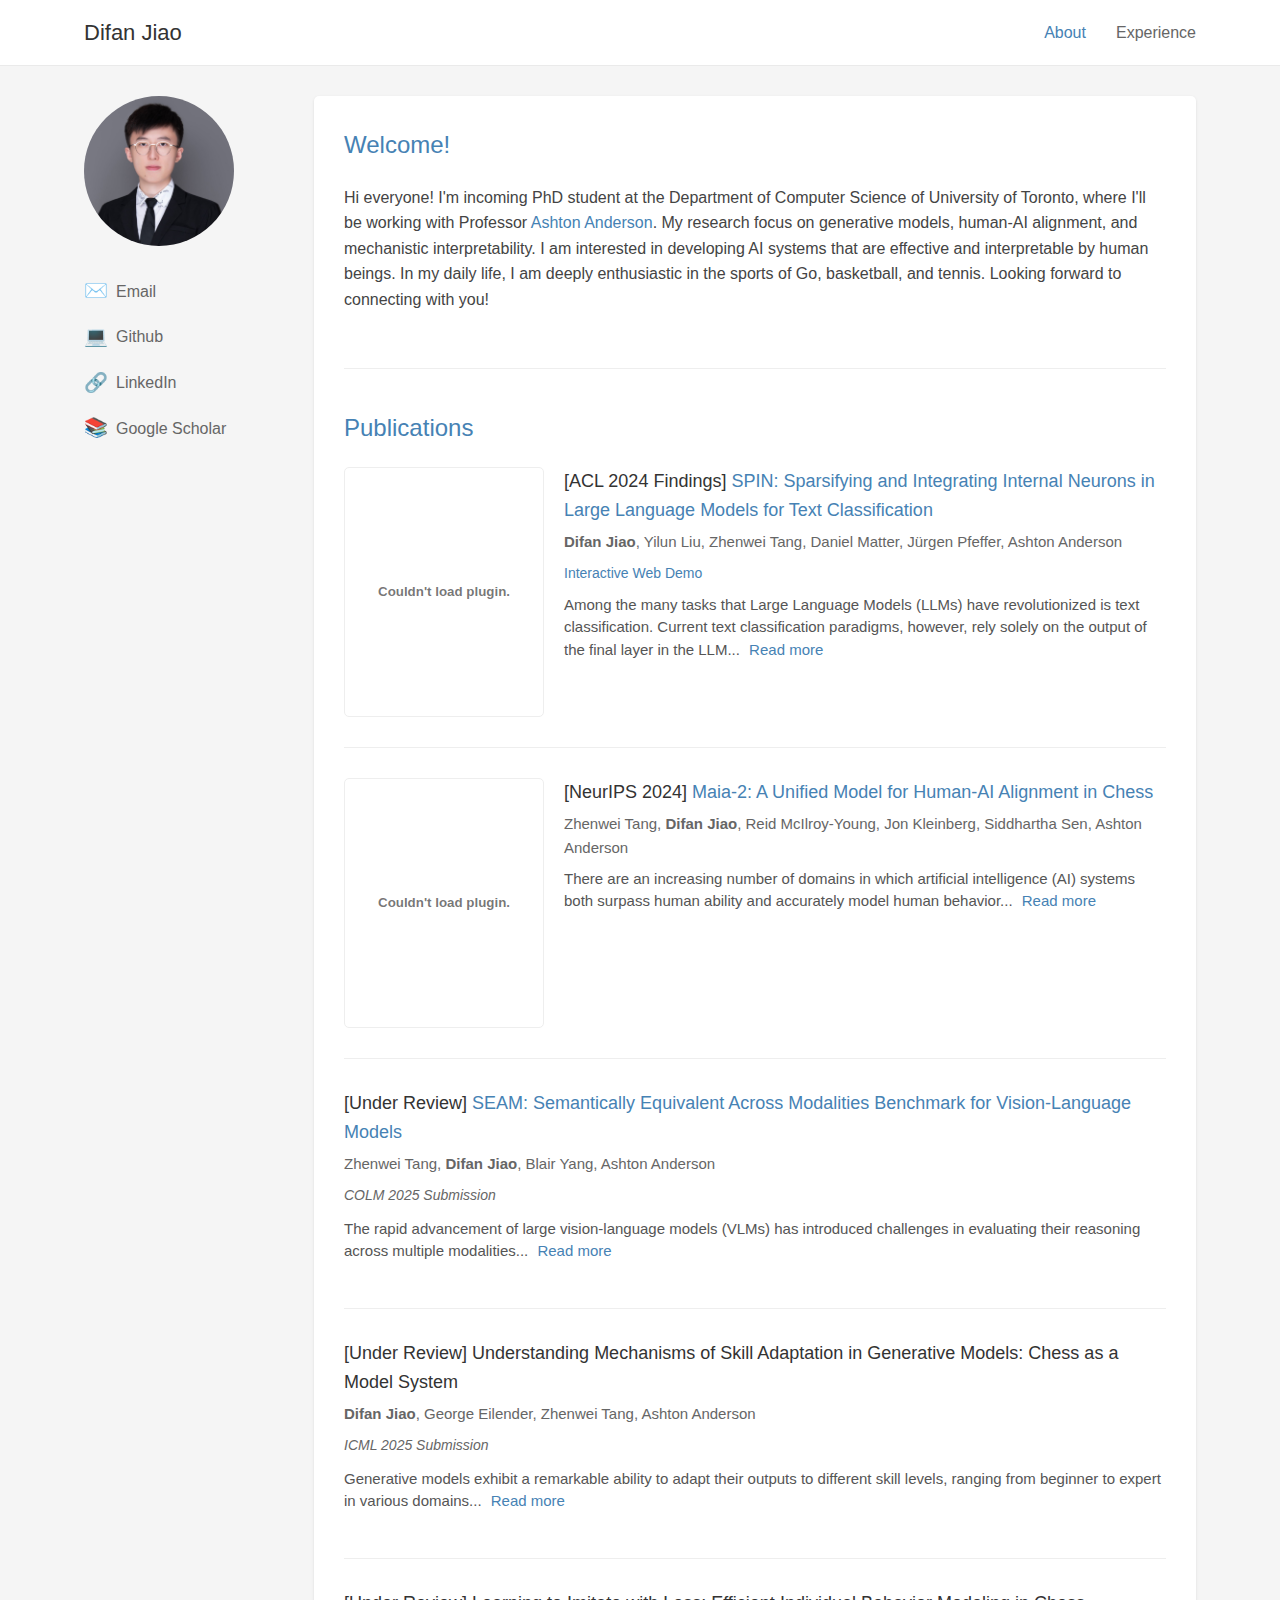
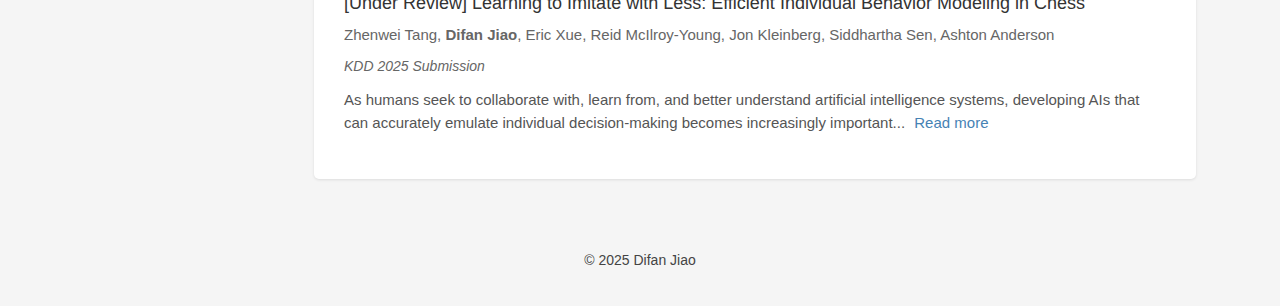
<file: index.html>
<!DOCTYPE html>
<html lang="en">
<head>
    <meta charset="UTF-8">
    <meta name="viewport" content="width=device-width, initial-scale=1.0">
    <title>Difan Jiao - Personal Academic Website</title>
    <link rel="stylesheet" href="css/style.css">
</head>
<body>
    <header>
        <div class="container">
            <h1 class="name">Difan Jiao</h1>
            <nav>
                <ul>
                    <li><a href="index.html" class="active">About</a></li>
                    <li><a href="experience.html">Experience</a></li>
                </ul>
            </nav>
        </div>
    </header>

    <main>
        <div class="container main-content">
            <div class="sidebar">
                <div class="profile-image">
                    <img src="images/profile.jpg" alt="Difan Jiao">
                </div>
                <div class="profile-links">
                    <a href="mailto:difanjiao@cs.toronto.edu"><span class="icon">✉️</span> Email</a>
                    <a href="https://github.com/difanj0713"><span class="icon">💻</span> Github</a>
                    <a href="https://www.linkedin.com/in/difan-jiao/"><span class="icon">🔗</span> LinkedIn</a>
                    <a href="https://scholar.google.com/citations?user=HTuHhzQAAAAJ&hl=zh-CN"><span class="icon">📚</span> Google Scholar</a>
                </div>
            </div>

            <div class="content">
                <section id="welcome">
                    <h2>Welcome!</h2>
                    <p>
                        Hi everyone! I'm incoming PhD student at the Department of Computer Science of University of Toronto, where I'll be working with Professor <a href="https://www.cs.toronto.edu/~ashton/">Ashton Anderson</a>. My research focus on generative models, human-AI alignment, and mechanistic interpretability. I am interested in developing AI systems that are effective and interpretable by human beings. In my daily life, I am deeply enthusiastic in the sports of Go, basketball, and tennis. Looking forward to connecting with you!
                    </p>
                </section>

                <section id="publications">
                    <h2>Publications</h2>
                    
                    <div class="publication">
                        <div class="publication-wrapper">
                            <div class="publication-poster">
                                <object data="images/spin-poster.pdf" type="application/pdf" class="pdf-object" onclick="openPDFModal('images/spin-poster.pdf')"></object>
                            </div>
                            <div class="publication-info">
                                <h3>[ACL 2024 Findings] <a href="https://arxiv.org/pdf/2311.15983">SPIN: Sparsifying and Integrating Internal Neurons in Large Language Models for Text Classification</a></h3>
                                <p class="authors"><strong>Difan Jiao</strong>, Yilun Liu, Zhenwei Tang, Daniel Matter, Jürgen Pfeffer, Ashton Anderson</p>
                                <p class="demo-link"><a href="https://liuyilun2000.github.io/spin-visualization/" target="_blank">Interactive Web Demo</a></p>
                                <p class="abstract-short">
                                    Among the many tasks that Large Language Models (LLMs) have revolutionized is text classification. Current text classification paradigms, however, rely solely on the output of the final layer in the LLM...
                                    <a href="#" class="read-more" data-publication-id="spin">Read more</a>
                                </p>
                                <div class="abstract-full" id="spin-abstract" style="display: none;">
                                    Among the many tasks that Large Language Models (LLMs) have revolutionized is text classification. Current text classification paradigms, however, rely solely on the output of the final layer in the LLM, with the rich information contained in internal neurons largely untapped. In this study, we present SPIN: a model-agnostic framework that sparsifies and integrates internal neurons of intermediate layers of LLMs for text classification. Specifically, SPIN sparsifies internal neurons by linear probing-based salient neuron selection layer by layer, avoiding noise from unrelated neurons and ensuring efficiency. The cross-layer salient neurons are then integrated to serve as multi-layered features for the classification head. Extensive experimental results show our proposed SPIN significantly improves text classification accuracy, efficiency, and interpretability.
                                    <a href="#" class="read-less" data-publication-id="spin">Read less</a>
                                </div>
                            </div>
                        </div>
                    </div>
                    
                    <div class="publication">
                        <div class="publication-wrapper">
                            <div class="publication-poster">
                                <object data="images/maia2-poster.pdf" type="application/pdf" class="pdf-object" onclick="openPDFModal('images/maia2-poster.pdf')"></object>
                            </div>
                            <div class="publication-info">
                                <h3>[NeurIPS 2024] <a href="https://arxiv.org/pdf/2409.20553">Maia-2: A Unified Model for Human-AI Alignment in Chess</a></h3>
                                <p class="authors">Zhenwei Tang, <strong>Difan Jiao</strong>, Reid McIlroy-Young, Jon Kleinberg, Siddhartha Sen, Ashton Anderson</p>
                                <p class="abstract-short">
                                    There are an increasing number of domains in which artificial intelligence (AI) systems both surpass human ability and accurately model human behavior...
                                    <a href="#" class="read-more" data-publication-id="maia2">Read more</a>
                                </p>
                                <div class="abstract-full" id="maia2-abstract" style="display: none;">
                                    There are an increasing number of domains in which artificial intelligence (AI) systems both surpass human ability and accurately model human behavior. This introduces the possibility of algorithmically-informed teaching in these domains through more relatable AI partners and deeper insights into human decision-making. Critical to achieving this goal, however, is coherently modeling human behavior at various skill levels. Chess is an ideal model system for conducting research into this kind of human-AI alignment, with its rich history as a pivotal testbed for AI research, mature superhuman AI systems like AlphaZero, and precise measurements of skill via chess rating systems.
                                    <a href="#" class="read-less" data-publication-id="maia2">Read less</a>
                                </div>
                            </div>
                        </div>
                    </div>
                    
                    <div class="publication">
                        <h3>[Under Review] <a href="https://sites.google.com/view/csslab-seam/home" target="_blank">SEAM: Semantically Equivalent Across Modalities Benchmark for Vision-Language Models</a></h3>
                        <p class="authors">Zhenwei Tang, <strong>Difan Jiao</strong>, Blair Yang, Ashton Anderson</p>
                        <p class="conference">COLM 2025 Submission</p>
                        <p class="abstract-short">
                            The rapid advancement of large vision-language models (VLMs) has introduced challenges in evaluating their reasoning across multiple modalities...
                            <a href="#" class="read-more" data-publication-id="seam">Read more</a>
                        </p>
                        <div class="abstract-full" id="seam-abstract" style="display: none;">
                            The rapid advancement of large vision-language models (VLMs) has introduced challenges in evaluating their reasoning across multiple modalities. Existing benchmarks provide limited insights into how models understand and reason over semantically equivalent information across modalities, which is crucial because a robust model should demonstrate consistent comprehension regardless of how information is represented. To address this gap, we introduce SEAM, a benchmark dataset for cross-modal reasoning that ensures semantically equivalent inputs are presented in distinct and standardized notations. By employing fundamentally distinct notation systems across modalities, in contrast to OCR-based image-text pairing, our benchmark provides a rigorous assessment of the textual-symbolic versus visual-spatial reasoning capabilities of VLMs.
                            <a href="#" class="read-less" data-publication-id="seam">Read less</a>
                        </div>
                    </div>
                    
                    <div class="publication">
                        <h3>[Under Review] Understanding Mechanisms of Skill Adaptation in Generative Models: Chess as a Model System</h3>
                        <p class="authors"><strong>Difan Jiao</strong>, George Eilender, Zhenwei Tang, Ashton Anderson</p>
                        <p class="conference">ICML 2025 Submission</p>
                        <p class="abstract-short">
                            Generative models exhibit a remarkable ability to adapt their outputs to different skill levels, ranging from beginner to expert in various domains...
                            <a href="#" class="read-more" data-publication-id="skill">Read more</a>
                        </p>
                        <div class="abstract-full" id="skill-abstract" style="display: none;">
                            Generative models exhibit a remarkable ability to adapt their outputs to different skill levels, ranging from beginner to expert in various domains. However, understanding the mechanisms behind skill adaptation remains an open challenge. We address this gap by introducing chess as a model system, leveraging its well-defined structure and clear strength gradients to investigate how Maia-2, a chess model that generates human-like next moves across varying strengths, internally represents and adapts to different skill levels. We start by proposing two possible but mutually exclusive skill adaptation mechanisms: the model dynamically adjusts its internal concept understanding to match different skill levels, or the model maintains a consistent internal understanding while modulating how it externalizes that understanding.
                            <a href="#" class="read-less" data-publication-id="skill">Read less</a>
                        </div>
                    </div>
                    
                    <div class="publication">
                        <h3>[Under Review] Learning to Imitate with Less: Efficient Individual Behavior Modeling in Chess</h3>
                        <p class="authors">Zhenwei Tang, <strong>Difan Jiao</strong>, Eric Xue, Reid McIlroy-Young, Jon Kleinberg, Siddhartha Sen, Ashton Anderson</p>
                        <p class="conference">KDD 2025 Submission</p>
                        <p class="abstract-short">
                            As humans seek to collaborate with, learn from, and better understand artificial intelligence systems, developing AIs that can accurately emulate individual decision-making becomes increasingly important...
                            <a href="#" class="read-more" data-publication-id="imitate">Read more</a>
                        </p>
                        <div class="abstract-full" id="imitate-abstract" style="display: none;">
                            As humans seek to collaborate with, learn from, and better understand artificial intelligence systems, developing AIs that can accurately emulate individual decision-making becomes increasingly important. Chess, a long-standing AI benchmark with precise skill measurement, offers an ideal testbed for human-AI alignment. However, existing approaches to modeling human behavior require large amounts of data from each individual, making them impractical for new or sparsely represented users. In this work, we introduce Maia4All, a framework designed to learn and adapt to individual decision-making styles efficiently, even with limited data. Maia4All achieves this through a two-stage optimization process: (1) the enrichment step, which bridges population and individual-level human behavior modeling with a prototype-enriched model, and (2) the democratization step, which leverages strengths or prototypes to initialize and refine individual embeddings with minimal data.
                            <a href="#" class="read-less" data-publication-id="imitate">Read less</a>
                        </div>
                    </div>
                </section>
            </div>
        </div>
    </main>

    <footer>
        <div class="container">
            <p>&copy; 2025 Difan Jiao</p>
        </div>
    </footer>

    <!-- Modal for PDF display -->
    <div id="pdfModal" class="modal">
        <span class="close" onclick="closePDFModal()">&times;</span>
        <div class="pdf-container">
            <object id="modalPDFObject" class="modal-pdf-content" type="application/pdf"></object>
        </div>
    </div>

    <script src="js/main.js"></script>
</body>
</html>
</file>
<file: css/style.css>
/* General Styles */
* {
    margin: 0;
    padding: 0;
    box-sizing: border-box;
}

body {
    font-family: -apple-system, BlinkMacSystemFont, 'Segoe UI', Roboto, Oxygen, Ubuntu, Cantarell, 'Open Sans', 'Helvetica Neue', sans-serif;
    line-height: 1.6;
    color: #333;
    background-color: #f5f5f5;
}

.container {
    width: 90%;
    max-width: 1200px;
    margin: 0 auto;
    padding: 0 20px;
}

a {
    color: #4682B4;
    text-decoration: none;
}

a:hover {
    text-decoration: underline;
}

/* Header */
header {
    background-color: white;
    border-bottom: 1px solid #eaeaea;
    padding: 15px 0;
    margin-bottom: 30px;
}

header .container {
    display: flex;
    justify-content: space-between;
    align-items: center;
}

.name {
    font-size: 22px;
    font-weight: 500;
    color: #333;
}

nav ul {
    display: flex;
    list-style: none;
}

nav ul li {
    margin-left: 30px;
}

nav ul li a {
    color: #666;
    font-weight: 500;
    padding: 5px 0;
    transition: color 0.3s;
}

nav ul li a:hover, 
nav ul li a.active {
    color: #4682B4;
    text-decoration: none;
}

/* Main Content Layout */
.main-content {
    display: flex;
    gap: 30px;
}

/* Sidebar */
.sidebar {
    flex: 0 0 200px; /* Fixed width sidebar */
}

.profile-image {
    width: 150px;
    height: 150px;
    overflow: hidden;
    border-radius: 50%;
    margin-bottom: 30px;
}

.profile-image img {
    width: 100%;
    height: 100%;
    object-fit: cover;
}

.profile-links {
    display: flex;
    flex-direction: column;
    gap: 15px;
}

.profile-links a {
    display: flex;
    align-items: center;
    gap: 8px;
    color: #666;
    transition: color 0.3s;
}

.profile-links a:hover {
    color: #4682B4;
}

.icon {
    font-size: 1.2em;
    min-width: 20px;
}

/* Content Section */
.content {
    flex: 1; /* Takes remaining space */
    background-color: white;
    padding: 30px;
    border-radius: 5px;
    box-shadow: 0 1px 3px rgba(0, 0, 0, 0.1);
}

.content section {
    margin-bottom: 40px;
    padding-bottom: 40px;
    border-bottom: 1px solid #eee;
}

.content section:last-child {
    margin-bottom: 0;
    padding-bottom: 0;
    border-bottom: none;
}

h2 {
    color: #4682B4;
    margin-bottom: 20px;
    font-size: 24px;
    font-weight: 500;
}

h3 {
    margin-bottom: 8px;
    color: #333;
    font-size: 18px;
    font-weight: 500;
}

p {
    margin-bottom: 15px;
    color: #444;
}

/* Education and Experience */
.education-item, .experience-item {
    margin-bottom: 25px;
}

.education-item:last-child, .experience-item:last-child {
    margin-bottom: 0;
}

.education-item p, .experience-item p {
    margin-bottom: 5px;
}

.experience-item ul {
    margin-left: 20px;
    margin-bottom: 10px;
}

.experience-item li {
    margin-bottom: 5px;
    color: #555;
}

/* News Items with Bullet Points */
.news-list {
    list-style-type: none;
    margin-left: 5px;
}

.news-list li {
    margin-bottom: 12px;
    position: relative;
    padding-left: 15px;
}

.news-list li:before {
    content: "•";
    position: absolute;
    left: 0;
    color: #4682B4;
}

.news-list li strong {
    font-weight: 600;
    color: #333;
}

/* Publications */
.publication {
    margin-bottom: 30px;
    padding-bottom: 30px;
    border-bottom: 1px solid #eee;
}

.publication:last-child {
    border-bottom: none;
    margin-bottom: 0;
    padding-bottom: 0;
}

.publication-wrapper {
    display: flex;
    gap: 20px;
}

.publication-poster {
    flex: 0 0 200px;
    height: 250px;
}

.pdf-object {
    width: 100%;
    height: 100%;
    border: 1px solid #eee;
    border-radius: 5px;
    cursor: pointer;
    transition: transform 0.2s;
}

.pdf-object:hover {
    transform: scale(1.02);
}

.publication-info {
    flex: 1;
}

.publication h3 {
    margin-bottom: 5px;
    font-size: 18px;
}

.authors {
    color: #666;
    margin-bottom: 8px;
    font-size: 15px;
}

.demo-link {
    margin-bottom: 10px;
    font-size: 14px;
}

.demo-link a {
    color: #4682B4;
    font-weight: 500;
}

.conference {
    color: #666;
    margin-bottom: 12px;
    font-size: 14px;
    font-style: italic;
}

.abstract-short {
    color: #555;
    font-size: 15px;
    line-height: 1.5;
}

.abstract-full {
    color: #555;
    font-size: 15px;
    line-height: 1.5;
    margin-top: 10px;
    padding-top: 10px;
    border-top: 1px dashed #eee;
}

.read-more, .read-less {
    display: inline-block;
    margin-left: 5px;
    font-weight: 500;
    color: #4682B4;
}

/* Modal for PDF Display */
.modal {
    display: none;
    position: fixed;
    z-index: 1000;
    left: 0;
    top: 0;
    width: 100%;
    height: 100%;
    overflow: hidden;
    background-color: rgba(0, 0, 0, 0.9);
}

.pdf-container {
    width: 90%;
    height: 90%;
    max-width: 1200px;
    position: absolute;
    top: 50%;
    left: 50%;
    transform: translate(-50%, -50%);
    background-color: #fff;
    border-radius: 5px;
    overflow: hidden;
}

.modal-pdf-content {
    width: 100%;
    height: 100%;
    border: none;
}

.close {
    position: absolute;
    top: 15px;
    right: 35px;
    color: #f1f1f1;
    font-size: 40px;
    font-weight: bold;
    transition: 0.3s;
    z-index: 1001;
}

.close:hover,
.close:focus {
    color: #bbb;
    text-decoration: none;
    cursor: pointer;
}

/* Footer */
footer {
    text-align: center;
    padding: 20px 0;
    margin-top: 50px;
    color: #666;
    font-size: 14px;
}

/* Media Queries for Responsive Design */
@media screen and (max-width: 768px) {
    .main-content {
        flex-direction: column;
    }
    
    .sidebar {
        flex: none;
        display: flex;
        flex-direction: column;
        align-items: center;
        margin-bottom: 30px;
    }
    
    .profile-links {
        align-items: center;
    }
    
    .publication-wrapper {
        flex-direction: column;
    }
    
    .publication-poster {
        flex: none;
        margin-bottom: 15px;
        max-width: 100%;
        height: 200px;
    }
}
</file>
